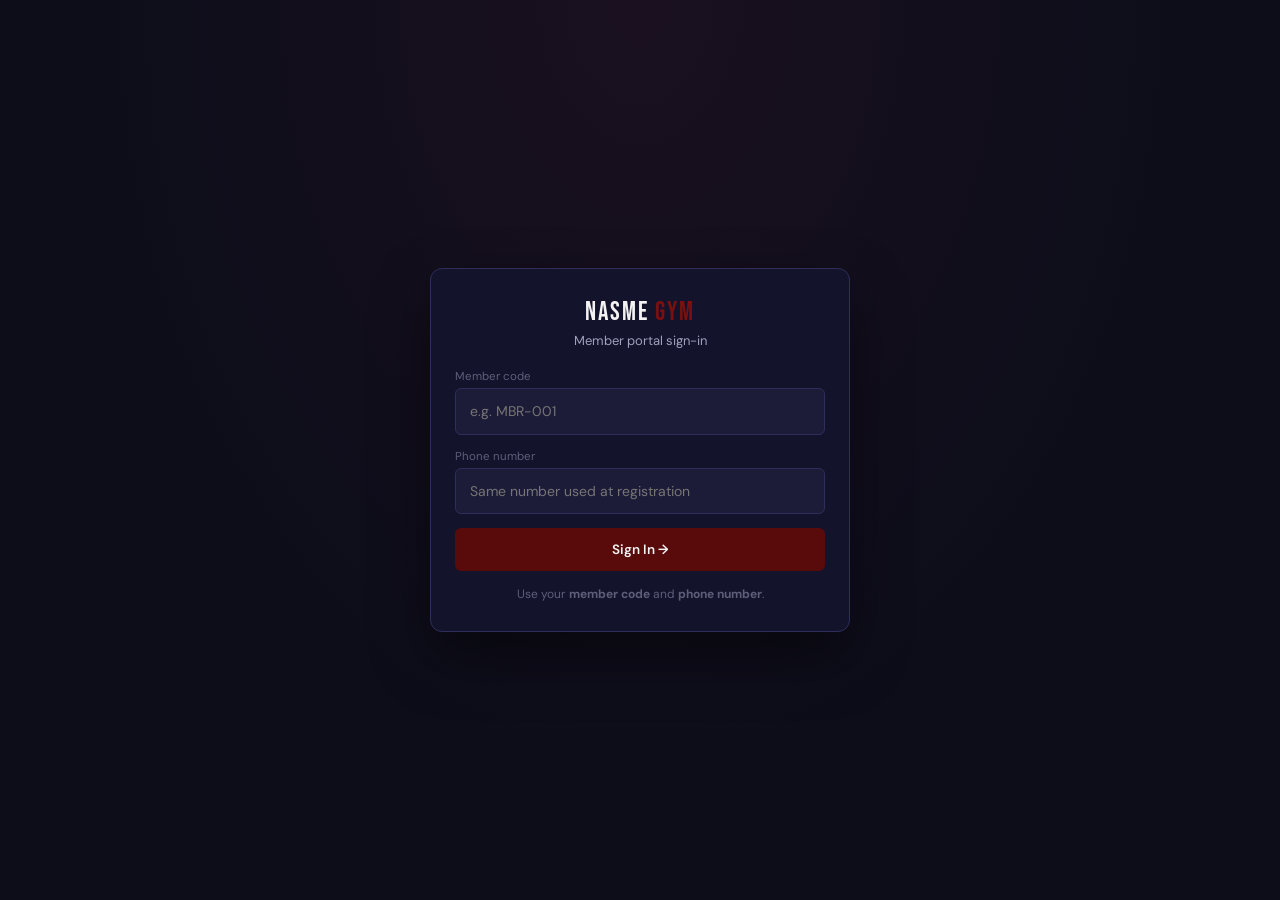
<file: member-portal.html>
<!DOCTYPE html>
<html lang="en">
<head>
  <meta charset="UTF-8" />
  <meta name="viewport" content="width=device-width, initial-scale=1.0" />
  <link rel="preconnect" href="https://fonts.googleapis.com" />
  <link rel="preconnect" href="https://fonts.gstatic.com" crossorigin />
  <link href="https://fonts.googleapis.com/css2?family=Bebas+Neue&family=DM+Sans:wght@300;400;500;600&family=JetBrains+Mono:wght@400;600&display=swap" rel="stylesheet" />
  <title>NASME GYM — Member Portal</title>
  <style>
    :root {
      --maroon: #590a0a; --maroon-lt: #7a1010; --maroon-dim: #3a0606;
      --navy: #1a1a50; --bg: #0d0d1a; --surface: #13132b; --surface2: #1c1c38;
      --border: #2e2e5a; --text: #f4f2f2; --text-dim: #a09fbc; --text-muted: #5f5e7a;
      --success: #2ecc71; --warning: #e67e22; --danger: #c0392b;
      --fd: 'Bebas Neue', sans-serif; --fb: 'DM Sans', sans-serif; --fm: 'JetBrains Mono', monospace;
      --r: 6px; --rl: 12px;
    }
    *, *::before, *::after { margin:0; padding:0; box-sizing:border-box; }
    html { font-size: 62.5%; }
    body { font-family: var(--fb); background: var(--bg); color: var(--text); font-size: 1.4rem; min-height: 100vh; }
    .hidden { display: none !important; }
    #login-screen {
      min-height: 100vh; display: flex; align-items: center; justify-content: center;
      padding: 2rem; background: radial-gradient(ellipse at top, #1a1020 0%, var(--bg) 60%);
    }
    .login-card {
      width: min(420px, 100%); background: var(--surface); border: 1px solid var(--border);
      border-radius: var(--rl); padding: 2.8rem 2.4rem; box-shadow: 0 24px 60px rgba(0,0,0,0.45);
    }
    .login-brand { font-family: var(--fd); font-size: 2.6rem; letter-spacing: 2px; text-align: center; margin-bottom: 0.4rem; }
    .login-brand span { color: var(--maroon-lt); }
    .login-sub { text-align: center; color: var(--text-dim); font-size: 1.3rem; margin-bottom: 2rem; }
    .form-group { margin-bottom: 1.4rem; }
    .form-group label { display:block; font-size: 1.15rem; color: var(--text-muted); margin-bottom: 0.4rem; }
    .form-group input {
      width: 100%; padding: 0.95em 1em; background: var(--surface2); border: 1px solid var(--border);
      border-radius: var(--r); color: var(--text); font-family: var(--fb); font-size: 1.4rem;
    }
    .form-error { display: none; background: rgba(192,57,43,0.12); color: var(--danger); padding: 0.8em 1em; border-radius: var(--r); margin-bottom: 1rem; font-size: 1.25rem; }
    .form-error.show { display: block; }
    .btn-primary {
      width: 100%; font-family: var(--fb); font-size: 1.35rem; font-weight: 600;
      padding: 0.95em 1.6em; border: none; border-radius: var(--r); cursor: pointer;
      background: var(--maroon); color: var(--text);
    }
    .btn-primary:disabled { opacity: 0.6; cursor: not-allowed; }
    .btn-checkin {
      width: 100%; margin-bottom: 2rem; font-family: var(--fb); font-size: 1.5rem; font-weight: 600;
      padding: 1.1em 1.6em; border: none; border-radius: var(--rl); cursor: pointer;
      background: linear-gradient(135deg, var(--maroon), #8b1a1a); color: var(--text);
      box-shadow: 0 8px 24px rgba(89,10,10,0.35);
    }
    .btn-checkin:disabled { opacity: 0.55; cursor: not-allowed; }
    .login-hint { margin-top: 1.4rem; font-size: 1.2rem; color: var(--text-muted); line-height: 1.5; text-align: center; }
    .topbar {
      background: var(--surface); border-bottom: 1px solid var(--border); padding: 0 2.8rem; height: 6.4rem;
      display: flex; align-items: center; justify-content: space-between; position: sticky; top: 0; z-index: 100;
    }
    .topbar-brand { font-family: var(--fd); font-size: 2.4rem; letter-spacing: 2px; }
    .topbar-brand span { color: var(--maroon-lt); }
    .topbar-right { display:flex; align-items:center; gap:1.6rem; }
    .member-avatar {
      width: 3.8rem; height: 3.8rem; border-radius: 50%;
      background: linear-gradient(135deg, var(--maroon), var(--navy));
      display: flex; align-items: center; justify-content: center; font-family: var(--fd); font-size: 1.6rem;
    }
    .member-name-top { font-size:1.3rem; font-weight:600; }
    .member-code-top { font-family:var(--fm); font-size:1rem; color:var(--text-muted); }
    .btn-logout {
      background: none; border: 1px solid var(--border); color: var(--text-dim);
      font-family: var(--fb); font-size: 1.2rem; padding: 0.6em 1.4em; border-radius: var(--r); cursor: pointer;
    }
    .portal-main { max-width: 1100px; margin: 0 auto; padding: 3rem 2.4rem 5rem; }
    .greeting { margin-bottom: 2rem; }
    .greeting h1 { font-family: var(--fd); font-size: clamp(3rem, 5vw, 4.5rem); letter-spacing: 2px; line-height: 1; margin-bottom: 0.6rem; }
    .greeting h1 em { color: var(--maroon-lt); font-style:normal; }
    .greeting p { font-size: 1.4rem; color: var(--text-dim); }
    .membership-card {
      background: linear-gradient(135deg, var(--maroon-dim) 0%, var(--navy) 100%);
      border: 1px solid rgba(89,10,10,0.4); border-radius: var(--rl);
      padding: 2.8rem 3rem; margin-bottom: 2.4rem;
      display: grid; grid-template-columns: 1fr auto; gap: 2rem; align-items: center;
    }
    .mc-label { font-family: var(--fm); font-size: 1rem; color: rgba(244,242,242,0.5); letter-spacing: 3px; text-transform: uppercase; margin-bottom: 0.6rem; }
    .mc-name { font-family: var(--fd); font-size: clamp(2.8rem, 4vw, 4rem); letter-spacing: 1px; line-height: 1; margin-bottom: 0.8rem; }
    .mc-code { font-family: var(--fm); font-size: 1.3rem; color: rgba(244,242,242,0.6); }
    .mc-right { text-align: right; }
    .mc-plan { font-family: var(--fd); font-size: 2.8rem; letter-spacing: 1px; line-height: 1; margin-bottom: 0.6rem; }
    .mc-joined { font-size: 1.2rem; color: rgba(244,242,242,0.5); }
    .mc-status {
      display: inline-block; padding: 0.4em 1.2em; border-radius: 2rem;
      font-family: var(--fm); font-size: 1rem; font-weight: 600; letter-spacing: 1px;
      text-transform: uppercase; margin-top: 0.8rem;
    }
    .mc-status.active { background:rgba(46,204,113,0.2); color:var(--success); }
    .stats-row { display: grid; grid-template-columns: repeat(4, 1fr); gap: 1.6rem; margin-bottom: 2.4rem; }
    .stat-mini { background: var(--surface); border: 1px solid var(--border); border-radius: var(--rl); padding: 1.8rem 2rem; }
    .stat-mini-label { font-family: var(--fm); font-size: 1rem; color: var(--text-muted); letter-spacing: 2px; text-transform: uppercase; margin-bottom: 0.8rem; }
    .stat-mini-value { font-family: var(--fd); font-size: 2.6rem; color: var(--maroon-lt); line-height: 1; }
    .stat-mini-sub { font-size: 1.1rem; color: var(--text-dim); margin-top: 0.4rem; }
    .streak-bar-wrap { height: 6px; background: var(--surface2); border-radius: 3px; margin-top: 0.8rem; overflow: hidden; }
    .streak-bar { height: 100%; background: linear-gradient(90deg, var(--maroon-lt), #e67e22); width: 0%; transition: width 0.3s; }
    .streak-bar.active { background: linear-gradient(90deg, #2ecc71, #27ae60); }
    .card { background: var(--surface); border: 1px solid var(--border); border-radius: var(--rl); padding: 2.2rem; margin-bottom: 1.6rem; }
    .card-title { font-family: var(--fd); font-size: 2rem; letter-spacing: 1px; margin-bottom: 1.6rem; }
    table { width:100%; border-collapse:collapse; }
    th { font-family: var(--fm); font-size: 1rem; color: var(--text-muted); letter-spacing: 2px; text-transform: uppercase; padding: 1rem 1.4rem; text-align: left; border-bottom: 1px solid var(--border); }
    td { padding: 1.3rem 1.4rem; border-bottom: 1px solid rgba(46,46,90,0.5); font-size: 1.3rem; color: var(--text-dim); }
    .badge { display:inline-block; padding:3px 9px; border-radius:2px; font-family:var(--fm); font-size:1rem; font-weight:600; text-transform:uppercase; }
    .badge-active { background:rgba(46,204,113,0.15); color:var(--success); }
    .badge-pending { background:rgba(230,126,34,0.15); color:var(--warning); }
    .alert { display:none; padding:1.2rem 1.8rem; border-radius:var(--r); font-size:1.3rem; margin-bottom:1.6rem; border-left:3px solid; }
    .alert.show { display:flex; align-items:center; gap:1rem; }
    .alert-success { background:rgba(46,204,113,0.08); color:var(--success); border-color:var(--success); }
    .alert-error { background:rgba(192,57,43,0.08); color:var(--danger); border-color:var(--danger); }
    .empty-state { text-align:center; padding:4rem 2rem; color:var(--text-muted); font-size:1.3rem; }
    @media(max-width:900px) { .stats-row { grid-template-columns: 1fr 1fr; } }
    @media(max-width:640px) {
      .membership-card { grid-template-columns:1fr; }
      .mc-right { text-align:left; }
      .stats-row { grid-template-columns:1fr; }
      .topbar { padding:0 1.6rem; }
      .portal-main { padding:2rem 1.6rem 5rem; }
    }
  </style>
</head>
<body>

<div id="login-screen">
  <div class="login-card">
    <div class="login-brand">NASME <span>GYM</span></div>
    <p class="login-sub">Member portal sign-in</p>
    <div id="login-error" class="form-error"></div>
    <div class="form-group">
      <label for="m-code">Member code</label>
      <input id="m-code" type="text" autocomplete="username" placeholder="e.g. MBR-001" />
    </div>
    <div class="form-group">
      <label for="m-phone">Phone number</label>
      <input id="m-phone" type="tel" autocomplete="tel" placeholder="Same number used at registration" />
    </div>
    <button type="button" class="btn-primary" id="login-btn">Sign In →</button>
    <p class="login-hint">Use your <strong>member code</strong> and <strong>phone number</strong>.</p>
  </div>
</div>

<div id="portal-app" class="hidden">
  <header class="topbar">
    <div class="topbar-brand">NASME <span>GYM</span></div>
    <div class="topbar-right">
      <div>
        <div class="member-name-top" id="portal-name">—</div>
        <div class="member-code-top" id="portal-code">—</div>
      </div>
      <div class="member-avatar" id="portal-avatar">?</div>
      <button class="btn-logout" id="logout-btn">Log Out</button>
    </div>
  </header>

  <main class="portal-main">
    <div class="alert" id="portal-alert"></div>
    <div class="greeting">
      <h1>WELCOME <em>BACK</em></h1>
      <p>Check in when you arrive. Streaks start after 5 consecutive days.</p>
    </div>

    <button type="button" class="btn-checkin" id="checkin-btn">✓ Check in now</button>

    <div class="membership-card">
      <div>
        <div class="mc-label">Member Profile</div>
        <div class="mc-name" id="mc-name">—</div>
        <div class="mc-code" id="mc-code">—</div>
      </div>
      <div class="mc-right">
        <div class="mc-plan" id="mc-plan">—</div>
        <div class="mc-joined" id="mc-joined">—</div>
        <div class="mc-joined" id="mc-expires">Expires —</div>
        <div class="mc-status active" id="mc-status">—</div>
      </div>
    </div>

    <div class="stats-row">
      <div class="stat-mini">
        <div class="stat-mini-label">Check-ins</div>
        <div class="stat-mini-value" id="sm-checkins">—</div>
        <div class="stat-mini-sub">Total visits</div>
      </div>
      <div class="stat-mini">
        <div class="stat-mini-label">🔥 Streak</div>
        <div class="stat-mini-value" id="sm-streak">0</div>
        <div class="stat-mini-sub" id="sm-streak-sub">Starts after 5 days</div>
        <div class="streak-bar-wrap"><div class="streak-bar" id="sm-streak-bar"></div></div>
      </div>
      <div class="stat-mini">
        <div class="stat-mini-label">Expires</div>
        <div class="stat-mini-value" id="sm-expires" style="font-size:1.8rem">—</div>
        <div class="stat-mini-sub">Subscription end</div>
      </div>
      <div class="stat-mini">
        <div class="stat-mini-label">Payments</div>
        <div class="stat-mini-value" id="sm-payments">—</div>
        <div class="stat-mini-sub">Total transactions</div>
      </div>
    </div>

    <div class="card">
      <div class="card-title">RECENT CHECK-INS</div>
      <div class="table-wrap">
        <table>
          <thead><tr><th>#</th><th>When</th></tr></thead>
          <tbody id="portal-checkins-tbody">
            <tr><td colspan="2" style="text-align:center;padding:2rem;color:var(--text-muted)">—</td></tr>
          </tbody>
        </table>
      </div>
    </div>

    <div class="card">
      <div class="card-title">PAYMENT HISTORY</div>
      <div class="table-wrap">
        <table>
          <thead>
            <tr><th>Txn ID</th><th>Plan</th><th>Amount</th><th>Method</th><th>Status</th><th>Date</th></tr>
          </thead>
          <tbody id="portal-payments-tbody">
            <tr><td colspan="6" style="text-align:center;padding:2rem;color:var(--text-muted)">—</td></tr>
          </tbody>
        </table>
      </div>
    </div>
  </main>
</div>

<script>
const API_BASE = 'https://nasme-fitness-gym-backend-production.up.railway.app/api';
let currentMember = null;

async function api(file, method = 'GET', body = null) {
  const url = new URL(`${API_BASE}/${file}`);
  const opts = { method, credentials: 'include', headers: { 'Content-Type': 'application/json' } };
  if (body && method !== 'GET') opts.body = JSON.stringify(body);
  const res = await fetch(url, opts);
  const json = await res.json().catch(() => ({}));
  if (!res.ok) throw new Error(json.error || `Error ${res.status}`);
  return json;
}

function showAlert(msg, type = 'success') {
  const a = document.getElementById('portal-alert');
  if (!a) return;
  a.className = `alert alert-${type} show`;
  a.innerHTML = `<span>${type === 'success' ? '✅' : '❌'}</span> ${msg}`;
  setTimeout(() => a.classList.remove('show'), 4000);
}

function fmtDate(d) {
  if (!d) return '—';
  try { return new Date(d).toLocaleDateString('en-NG', { day: 'numeric', month: 'short', year: 'numeric' }); }
  catch { return d; }
}
function fmtDateTime(d) {
  if (!d) return '—';
  try { return new Date(d).toLocaleString('en-NG', { day: 'numeric', month: 'short', year: 'numeric', hour: '2-digit', minute: '2-digit' }); }
  catch { return d; }
}

function showLogin() {
  document.getElementById('login-screen')?.classList.remove('hidden');
  document.getElementById('portal-app')?.classList.add('hidden');
}
function showPortal() {
  document.getElementById('login-screen')?.classList.add('hidden');
  document.getElementById('portal-app')?.classList.remove('hidden');
}

function renderStreak(streak) {
  const s = streak || {};
  const active = !!s.streak_active;
  const consecutive = s.consecutive_days || 0;
  const threshold = s.streak_threshold || 5;
  const display = active ? (s.streak || consecutive) : 0;
  const progress = Math.min(consecutive, threshold);

  const val = document.getElementById('sm-streak');
  const sub = document.getElementById('sm-streak-sub');
  const bar = document.getElementById('sm-streak-bar');
  if (val) val.textContent = String(display);
  if (sub) {
    sub.textContent = active
      ? (consecutive + ' days in a row')
      : ('Building: ' + consecutive + '/' + threshold + ' days');
  }
  if (bar) {
    bar.style.width = Math.round((progress / threshold) * 100) + '%';
    bar.classList.toggle('active', active);
  }
}

async function checkSession() {
  try {
    const json = await api('member-auth.php?action=me');
    if (json.member) {
      currentMember = json.member;
      showPortal();
      loadProfile();
    } else showLogin();
  } catch (_) { showLogin(); }
}

async function attemptLogin() {
  const code = document.getElementById('m-code')?.value.trim();
  const phone = document.getElementById('m-phone')?.value.trim();
  const err = document.getElementById('login-error');
  const btn = document.getElementById('login-btn');
  if (!code || !phone) {
    if (err) { err.textContent = 'Enter your member code and phone number.'; err.classList.add('show'); }
    return;
  }
  if (btn) { btn.disabled = true; btn.textContent = 'Signing in...'; }
  if (err) err.classList.remove('show');
  try {
    const json = await api('member-auth.php?action=login', 'POST', { member_code: code, phone });
    currentMember = json.member;
    showPortal();
    loadProfile();
  } catch (e) {
    if (err) { err.textContent = e.message || 'Login failed'; err.classList.add('show'); }
  } finally {
    if (btn) { btn.disabled = false; btn.textContent = 'Sign In →'; }
  }
}

async function loadProfile() {
  try {
    const json = await api('member-auth.php?action=profile');
    renderProfile(json.member, json.payments || [], json.checkins || [], json.streak || json.member?.streak);
  } catch (e) {
    showAlert(e.message || 'Could not load profile', 'error');
  }
}

function renderProfile(member, payments, checkins, streak) {
  currentMember = member;
  const set = (id, val) => { const el = document.getElementById(id); if (el) el.textContent = val; };
  set('portal-name', member.full_name || '—');
  set('portal-code', member.member_code || '—');
  set('mc-name', member.full_name || '—');
  set('mc-code', member.member_code || '—');
  set('mc-plan', member.plan || '—');
  set('mc-joined', member.joined_at || member.start_date ? ('Joined ' + fmtDate(member.joined_at || member.start_date)) : '—');
  set('mc-expires', member.expires_at ? ('Expires ' + fmtDate(member.expires_at)) : 'Expires —');
  set('mc-status', member.status || '—');
  set('sm-checkins', member.checkins ?? '0');
  set('sm-expires', fmtDate(member.expires_at));
  set('sm-payments', payments.length);
  renderStreak(streak || member.streak);
  const av = document.getElementById('portal-avatar');
  if (av && member.full_name) av.textContent = member.full_name.charAt(0).toUpperCase();

  const ct = document.getElementById('portal-checkins-tbody');
  if (ct) {
    ct.innerHTML = !checkins.length
      ? `<tr><td colspan="2"><div class="empty-state">No check-ins yet. Tap “Check in now” when you arrive.</div></td></tr>`
      : checkins.map((c, i) => `<tr><td>${checkins.length - i}</td><td>${fmtDateTime(c.checked_in_at)}</td></tr>`).join('');
  }

  const tbody = document.getElementById('portal-payments-tbody');
  if (tbody) {
    tbody.innerHTML = payments.length === 0
      ? `<tr><td colspan="6"><div class="empty-state">No payments yet.</div></td></tr>`
      : payments.map(p => `
          <tr>
            <td><span style="font-family:var(--fm);color:#9090e0">${p.txn_code || ''}</span></td>
            <td>${p.plan || ''}</td>
            <td style="font-family:var(--fm);color:var(--success)">₦${Number(p.amount || 0).toLocaleString()}</td>
            <td>${p.method || ''}</td>
            <td><span class="badge badge-${(p.status || '').toLowerCase() === 'completed' ? 'active' : 'pending'}">${p.status || ''}</span></td>
            <td>${p.paid_at || ''}</td>
          </tr>`).join('');
  }
}

async function doCheckIn() {
  const btn = document.getElementById('checkin-btn');
  if (btn) { btn.disabled = true; btn.textContent = 'Checking in...'; }
  try {
    const json = await api('member-auth.php?action=checkin', 'POST', {});
    showAlert(json.message || 'Checked in successfully!');
    loadProfile();
  } catch (e) {
    showAlert(e.message || 'Check-in failed', 'error');
  } finally {
    if (btn) { btn.disabled = false; btn.textContent = '✓ Check in now'; }
  }
}

async function logout() {
  try { await api('member-auth.php?action=logout', 'POST'); } catch (_) {}
  currentMember = null;
  showLogin();
}

document.addEventListener('DOMContentLoaded', () => {
  document.getElementById('login-btn')?.addEventListener('click', attemptLogin);
  document.getElementById('m-code')?.addEventListener('keydown', e => { if (e.key === 'Enter') attemptLogin(); });
  document.getElementById('m-phone')?.addEventListener('keydown', e => { if (e.key === 'Enter') attemptLogin(); });
  document.getElementById('logout-btn')?.addEventListener('click', logout);
  document.getElementById('checkin-btn')?.addEventListener('click', doCheckIn);
  checkSession();
});
</script>
</body>
</html>
</file>
